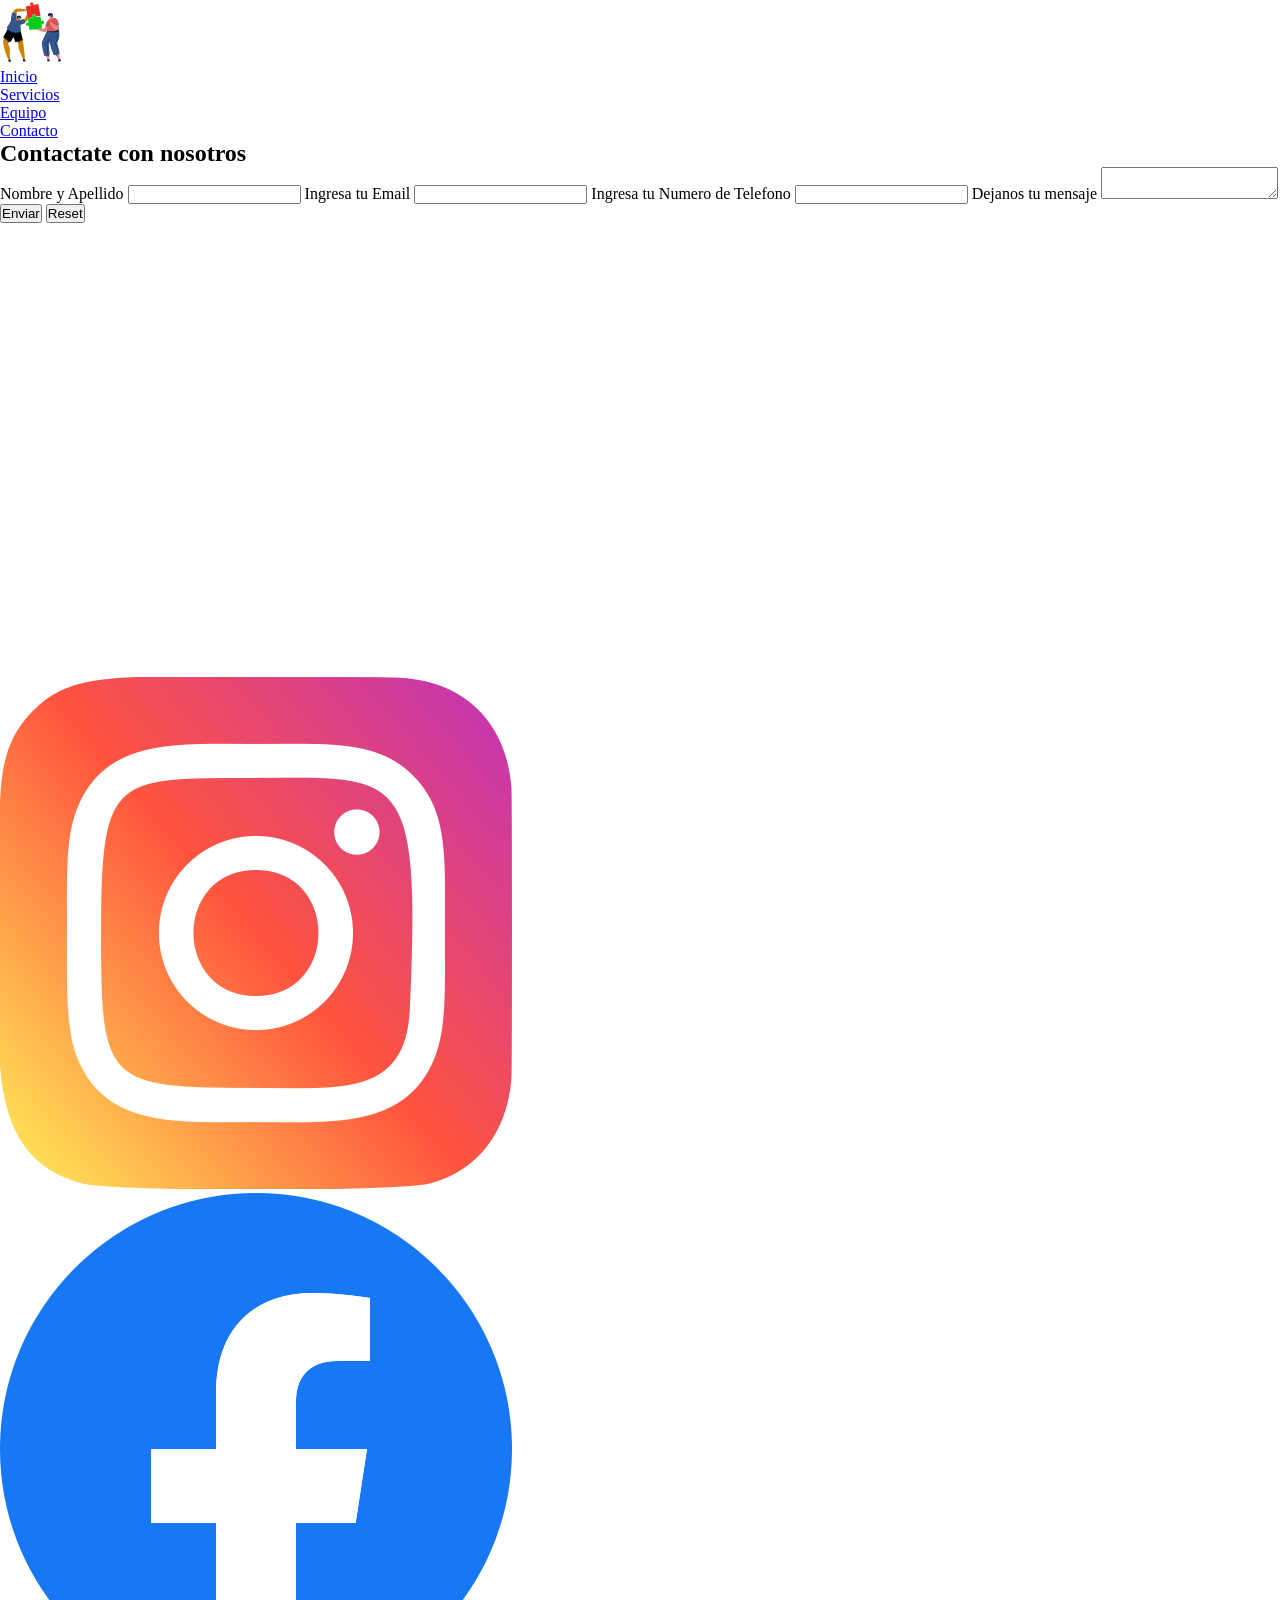
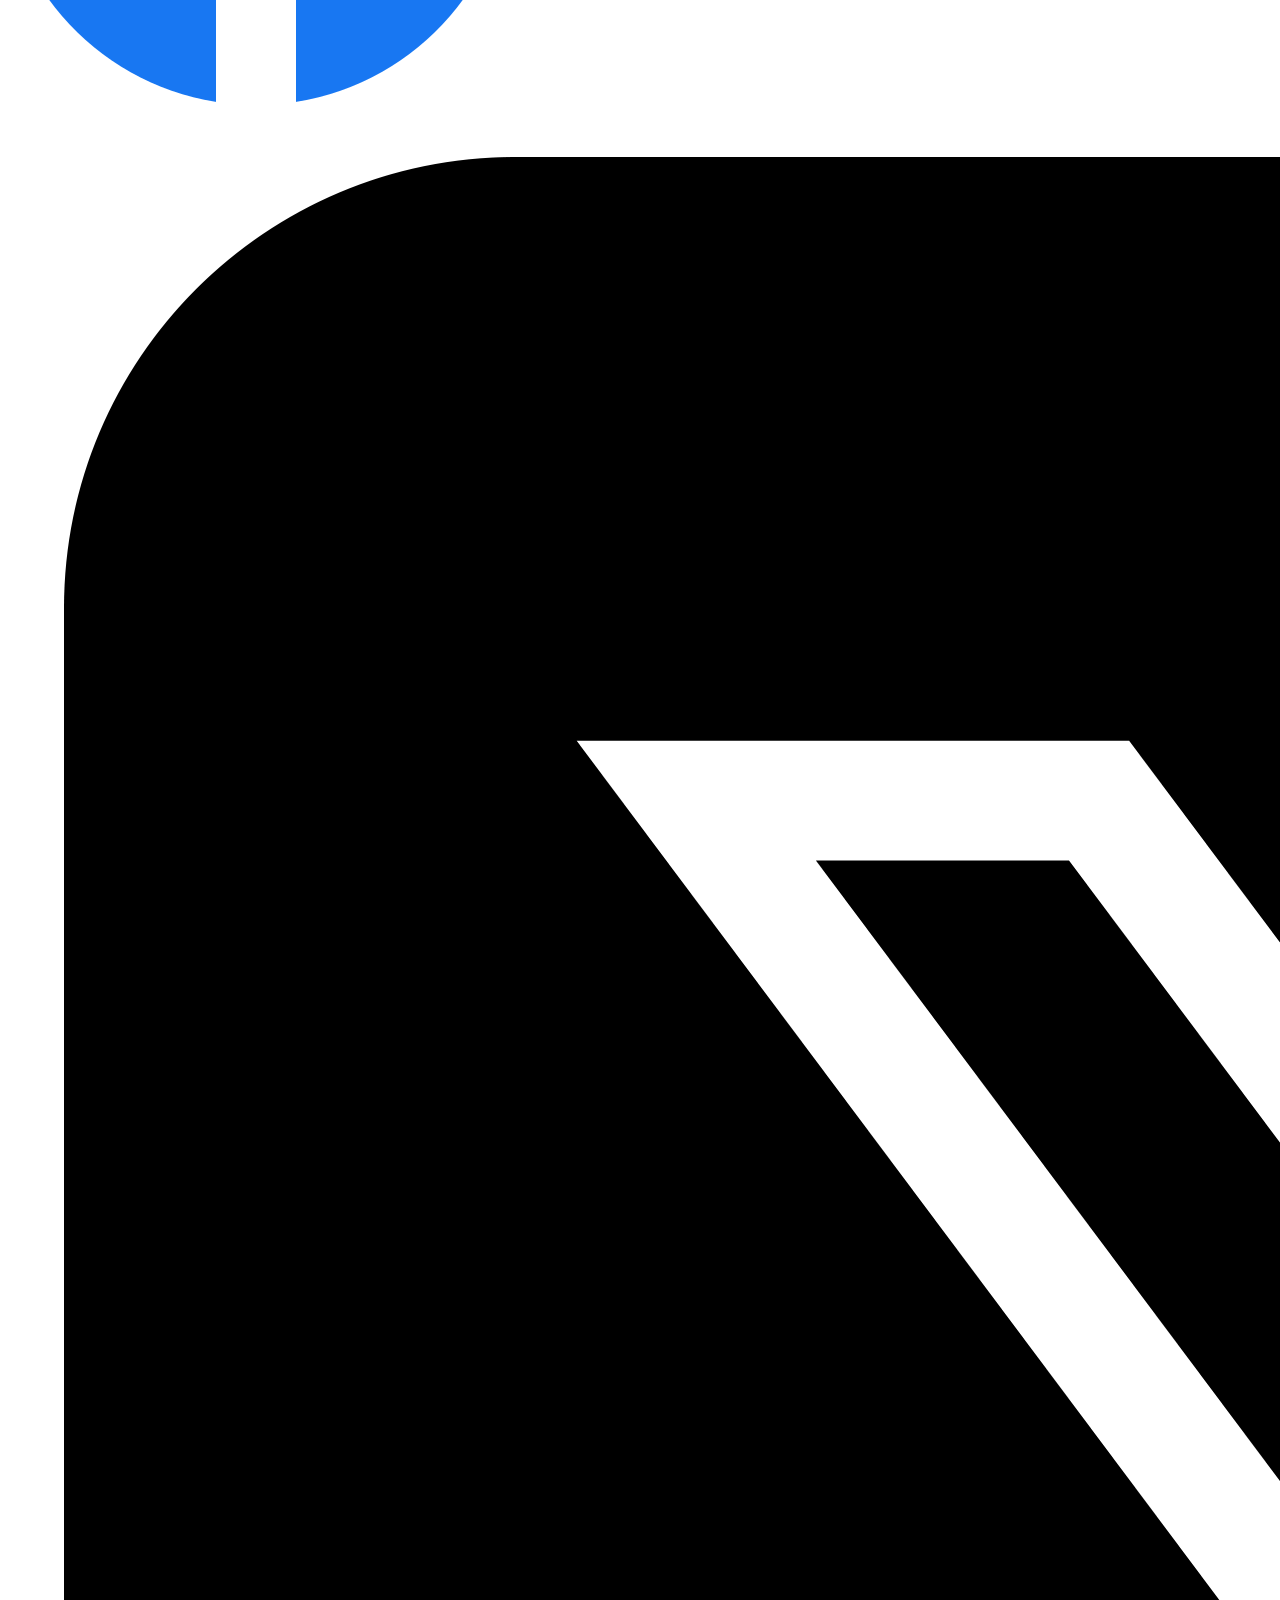
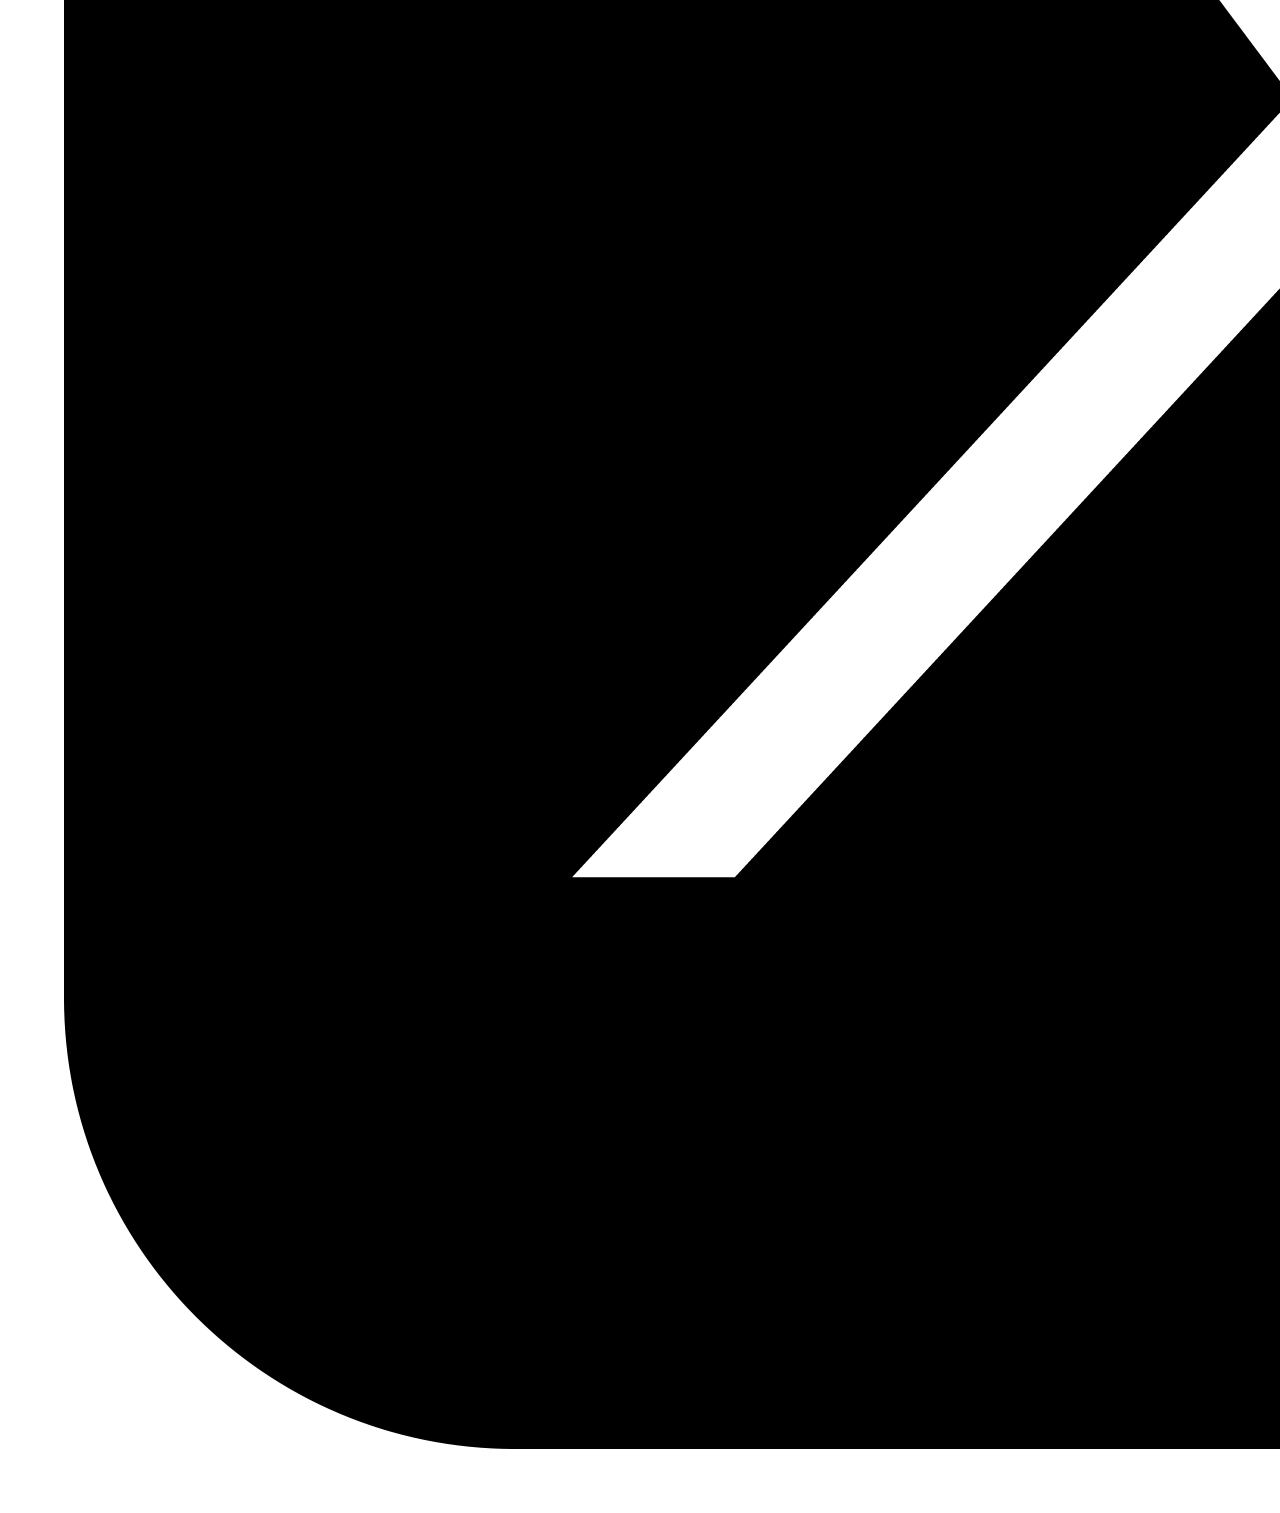
<file: pages/contacto.html>
<!DOCTYPE html>
<html lang="es">
<head>
    <meta charset="UTF-8">
    <meta name="viewport" content="width=device-width, initial-scale=1.0">
    <link rel="stylesheet" href="../styles/style.css">
    <title>Contacto</title>
</head>
<body>
    <header>
        <img src="../assets/img/logo-praxi-to.png" alt="Logo del instituto">
        <nav>
            <ul>
                <li>
                    <a href="../index.html">Inicio</a>
                </li>
                <li>
                    <a href="./servicios.html">Servicios</a>
                </li>                
                <li>
                    <a href="./equipo.html">Equipo</a>
                </li>
                <li>
                    <a href="./contacto.html">Contacto</a>
                </li>
            </ul>
        </nav>
    </header>
    <main>
        <section>
            <h1>Contactate con nosotros</h1>
            <form action="" method="">
                <label for="nombreyapellido">Nombre y Apellido</label>
                <input type="text" id="nombreyapellido" required>
                <label for="tuemail">Ingresa tu Email</label>
                <input type="email" name="email" id="tuemail" required>
                <label for="tunumerodetel">Ingresa tu Numero de Telefono</label>
                <input type="number" id="tunumerodetel" required>
                <label for="mensaje">Dejanos tu mensaje</label>
                <textarea name="mensaje" id="mensaje" required minlength="20"></textarea>
                <button type="button">Enviar</button>
                <input type="reset">
            </form>
        </section>
        <div>
            <iframe src="https://www.google.com/maps/embed?pb=!1m18!1m12!1m3!1d3639.4167906470857!2d-65.2980394!3d-24.192178199999997!2m3!1f0!2f0!3f0!3m2!1i1024!2i768!4f13.1!3m3!1m2!1s0x941b0f455a41f2b7%3A0x6a3ac60d7c38fd73!2sLeandro%20N.%20Alem%20623%2C%20Y4607AGI%20San%20Salvador%20de%20Jujuy%2C%20Jujuy!5e0!3m2!1ses!2sar!4v1791755167022!5m2!1ses!2sar" width="600" height="450" style="border:0;" allowfullscreen="" loading="lazy" referrerpolicy="strict-origin-when-cross-origin"></iframe>
        </div>
    </main>
    <footer>
        <ul>
             <li>
                <a href="https://www.instagram.com/PraxisTO" target="_blank">
                    <img src="../assets/img/instagram.png" alt="visitar nuestra pagina de Instagram" class="logo-instagram" title="Instagram">
                </a>            
            </li>
            <li>
                <a href="https://www.facebook.com/PraxisTO" target="_blank">
                    <img src="../assets/img/facebook.png" alt="visitar nuestra pagina de Facebook" class="logo-facebook" title="Facebook">
                </a>   
            </li>                  
            <li>
                <a href="https://x.com/PraxisTO" target="_blank">
                    <img src="../assets/img/x.png" alt="visitar nuestra pagina de X" class="logo-x" title="X">
                </a>    
            </li>
        </ul>        
    </footer>
</body>
</html>
</file>
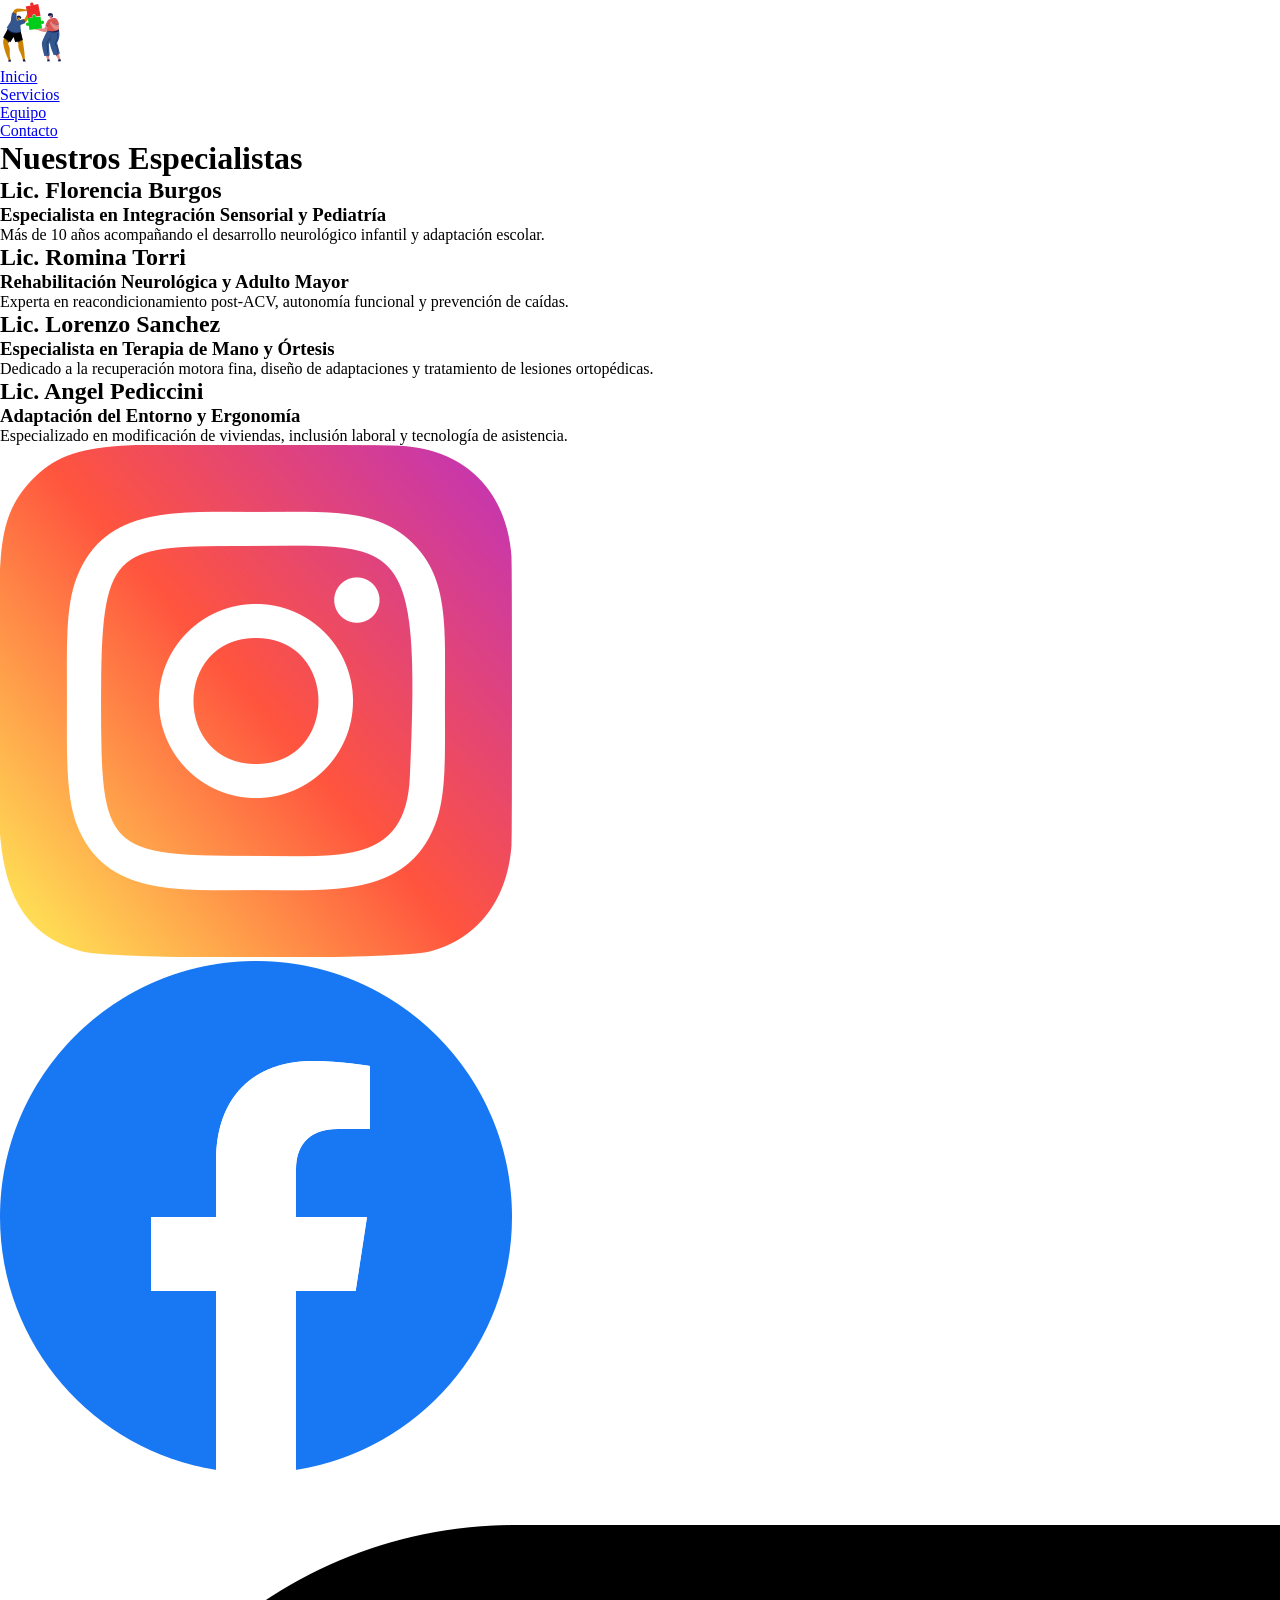
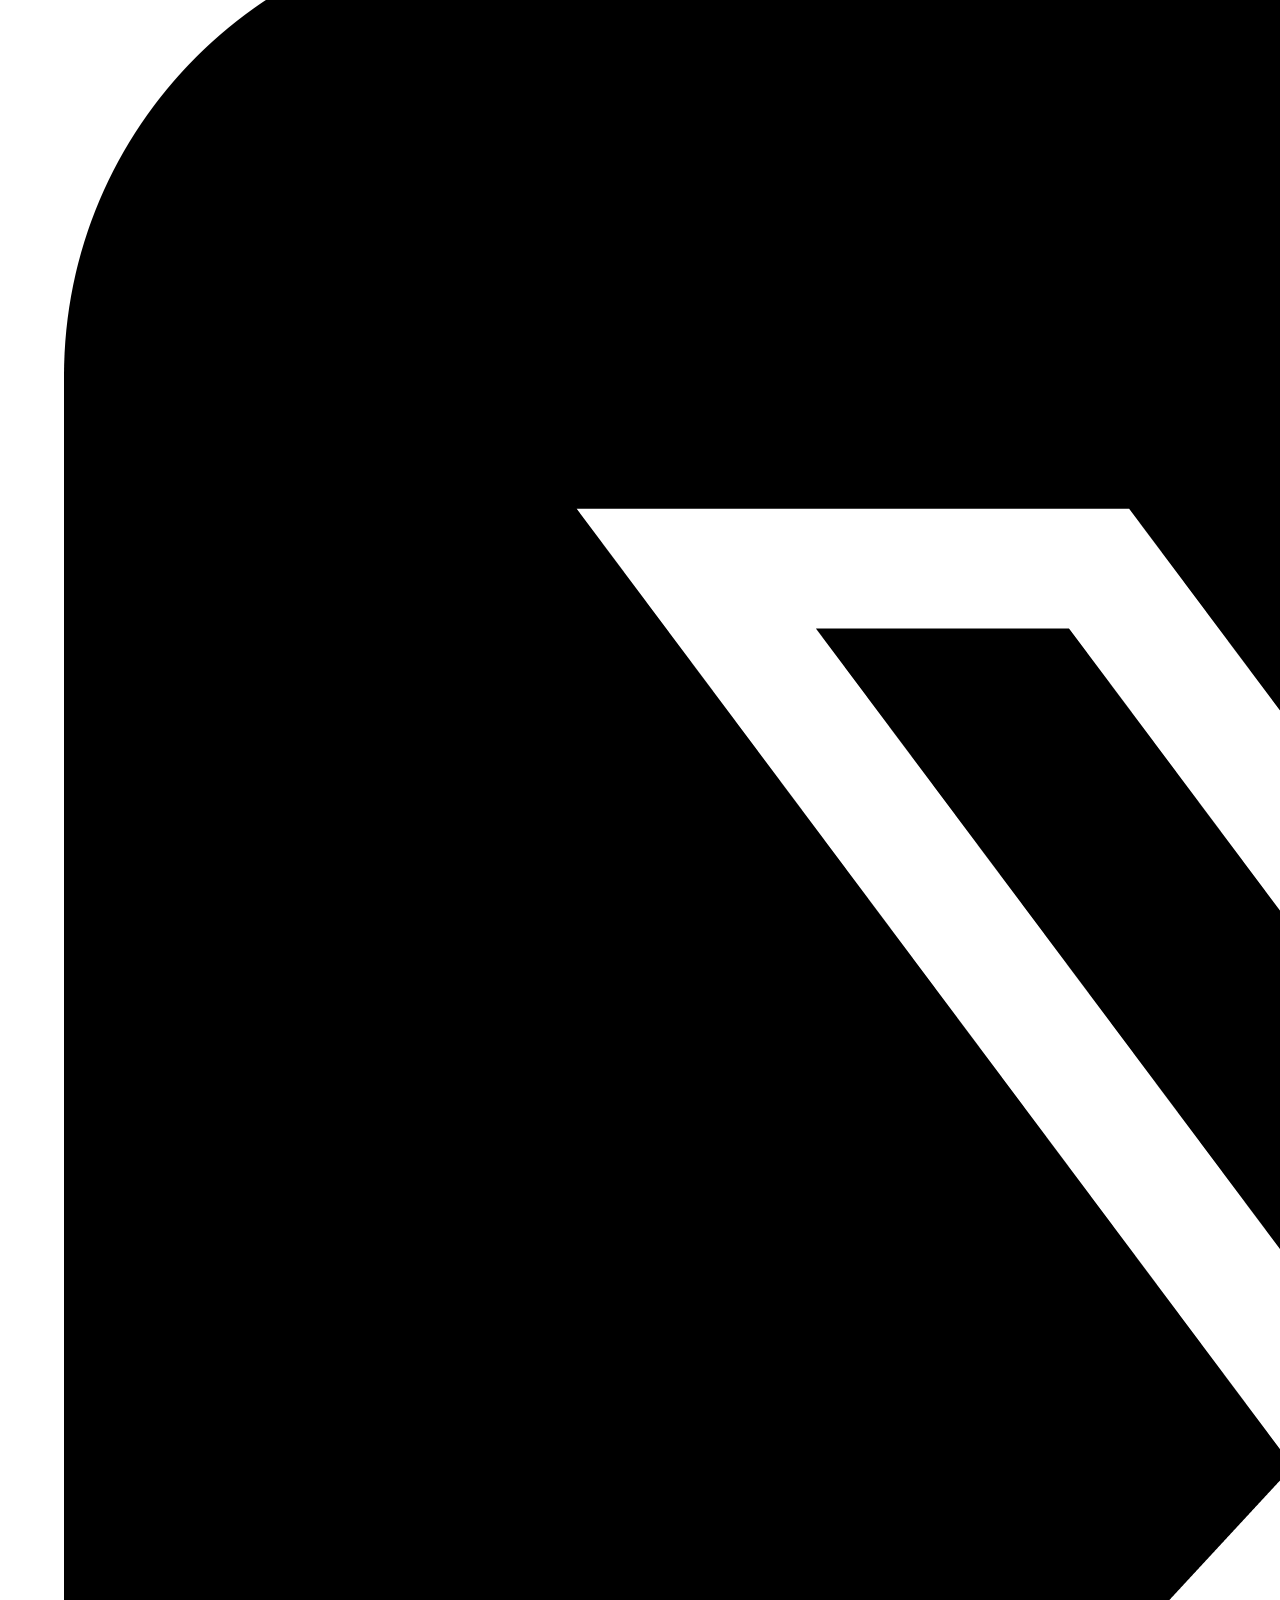
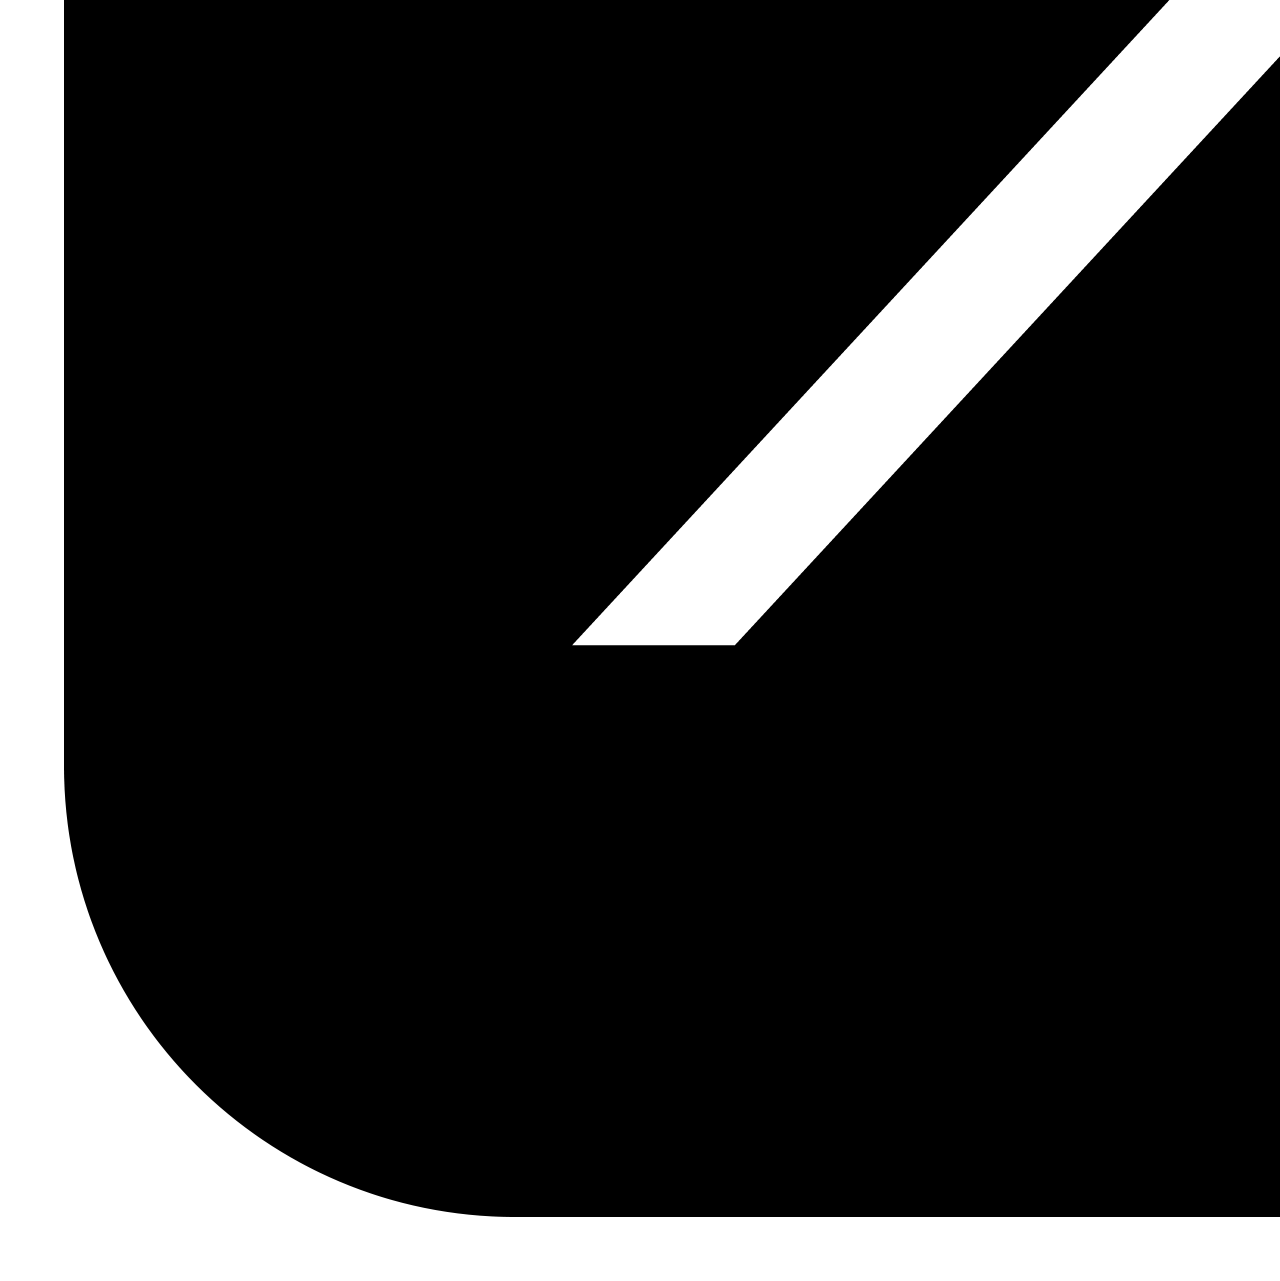
<file: pages/equipo.html>
<!DOCTYPE html>
<html lang="es">
<head>
    <meta charset="UTF-8">
    <meta name="viewport" content="width=device-width, initial-scale=1.0">
    <link rel="stylesheet" href="../styles/style.css">
    <title>Equipo</title>
</head>
<body>
    <header>
        <img src="../assets/img/logo-praxi-to.png" alt="Logo del instituto">
        <nav>
            <ul>
                <li>
                    <a href="../index.html">Inicio</a>
                </li>
                <li>
                    <a href="./servicios.html">Servicios</a>
                </li>                
                <li>
                    <a href="./equipo.html">Equipo</a>
                </li>
                <li>
                    <a href="./contacto.html">Contacto</a>
                </li>
            </ul>
        </nav>
    </header>
    <main>
        <h1>Nuestros Especialistas</h1>
        <div class="lic-burgos">
            <h2>Lic. Florencia Burgos</h2>
            <h3>Especialista en Integración Sensorial y Pediatría</h3>
            <p>Más de 10 años acompañando el desarrollo neurológico infantil y adaptación escolar.</p>
        </div>
        <div class="lic-torri">
            <h2>Lic. Romina Torri</h2>
            <h3>Rehabilitación Neurológica y Adulto Mayor</h3>
            <p>Experta en reacondicionamiento post-ACV, autonomía funcional y prevención de caídas.</p>
        </div>
        <div class="lic-sanchez">
            <h2>Lic. Lorenzo Sanchez</h2>
            <h3>Especialista en Terapia de Mano y Órtesis</h3>
            <p>Dedicado a la recuperación motora fina, diseño de adaptaciones y tratamiento de lesiones ortopédicas.</p>
        </div>
        <div class="lic-pediccini">
            <h2>Lic. Angel Pediccini</h2>
            <h3>Adaptación del Entorno y Ergonomía</h3>
            <p>Especializado en modificación de viviendas, inclusión laboral y tecnología de asistencia.</p>
        </div>
    </main>
    <footer>
         <ul>
             <li>
                <a href="https://www.instagram.com/PraxisTO" target="_blank">
                    <img src="../assets/img/instagram.png" alt="visitar nuestra pagina de Instagram" class="logo-instagram" title="Instagram">
                </a>            
            </li>
            <li>
                <a href="https://www.facebook.com/PraxisTO" target="_blank">
                    <img src="../assets/img/facebook.png" alt="visitar nuestra pagina de Facebook" class="logo-facebook" title="Facebook">
                </a>   
            </li>                  
            <li>
                <a href="https://x.com/PraxisTO" target="_blank">
                    <img src="../assets/img/x.png" alt="visitar nuestra pagina de X" class="logo-x" title="X">
                </a>    
            </li>
        </ul>        
    </footer>
</body>
</html>
</file>
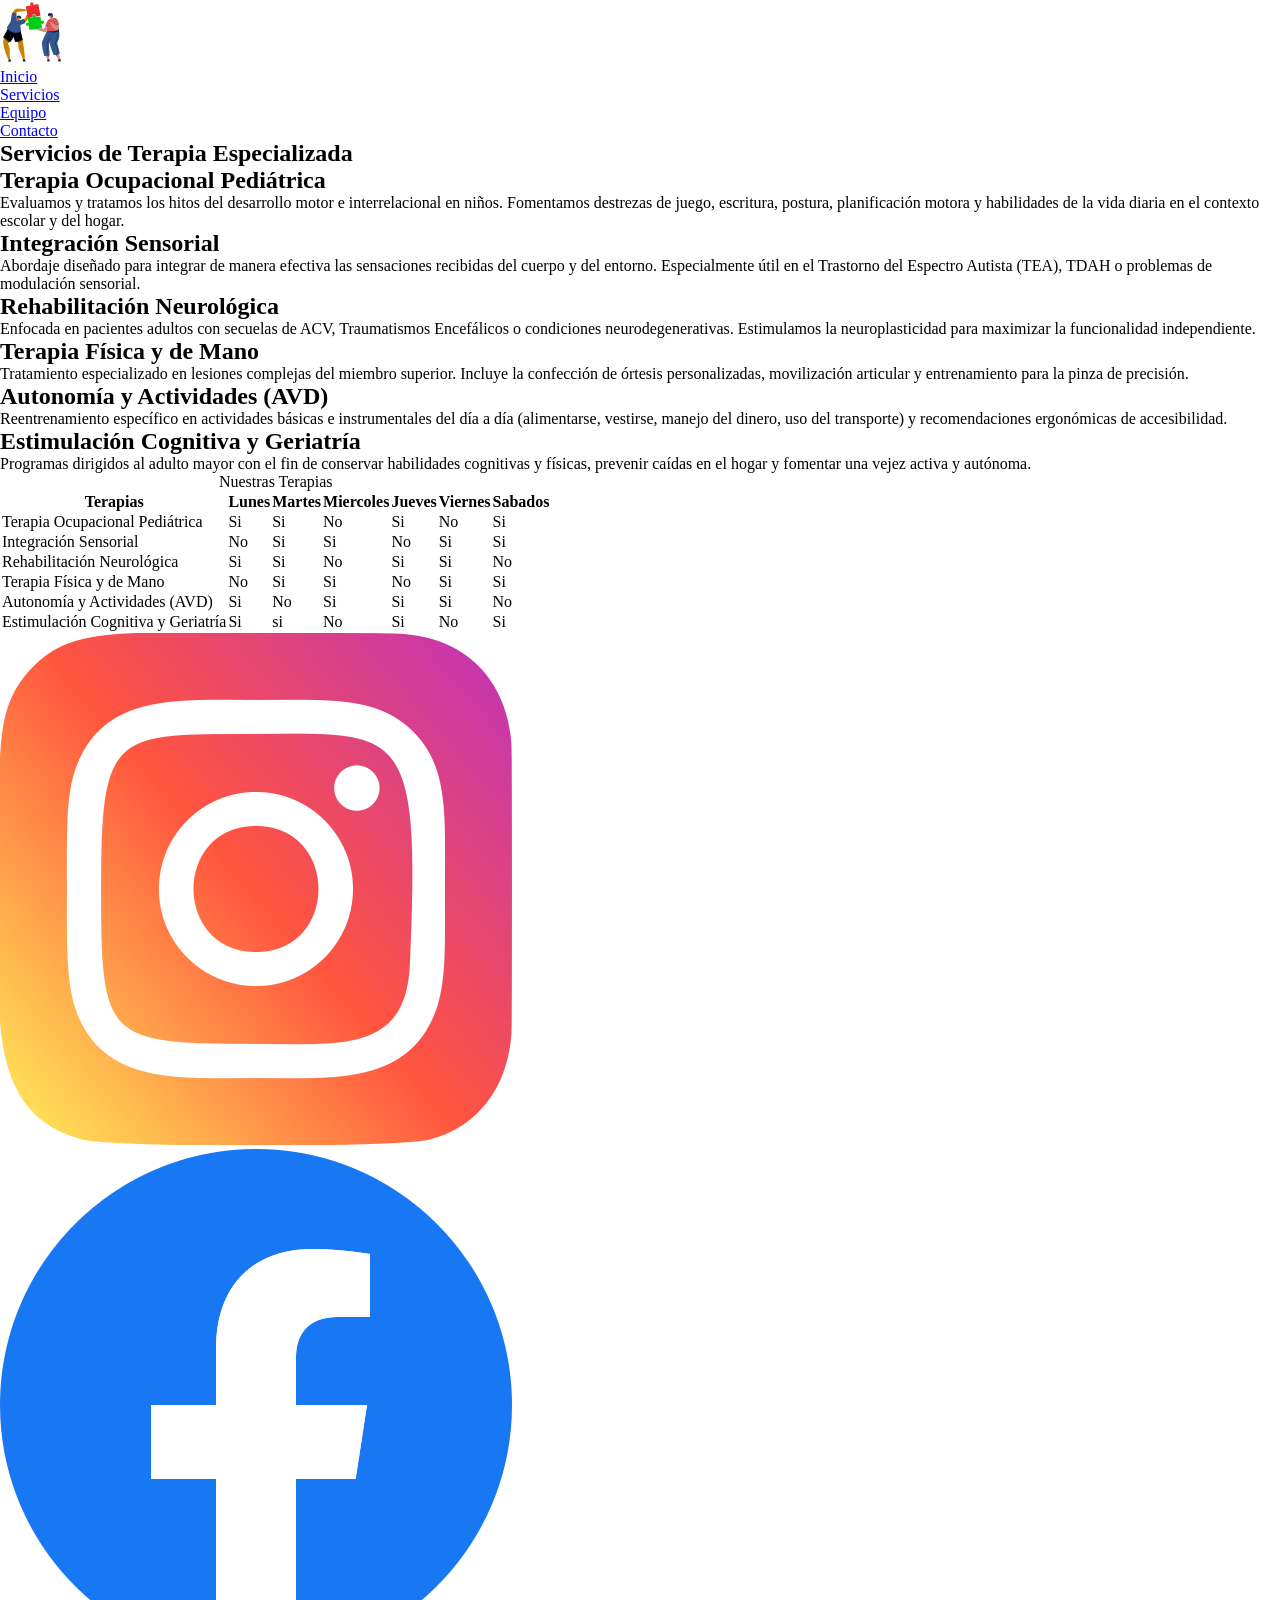
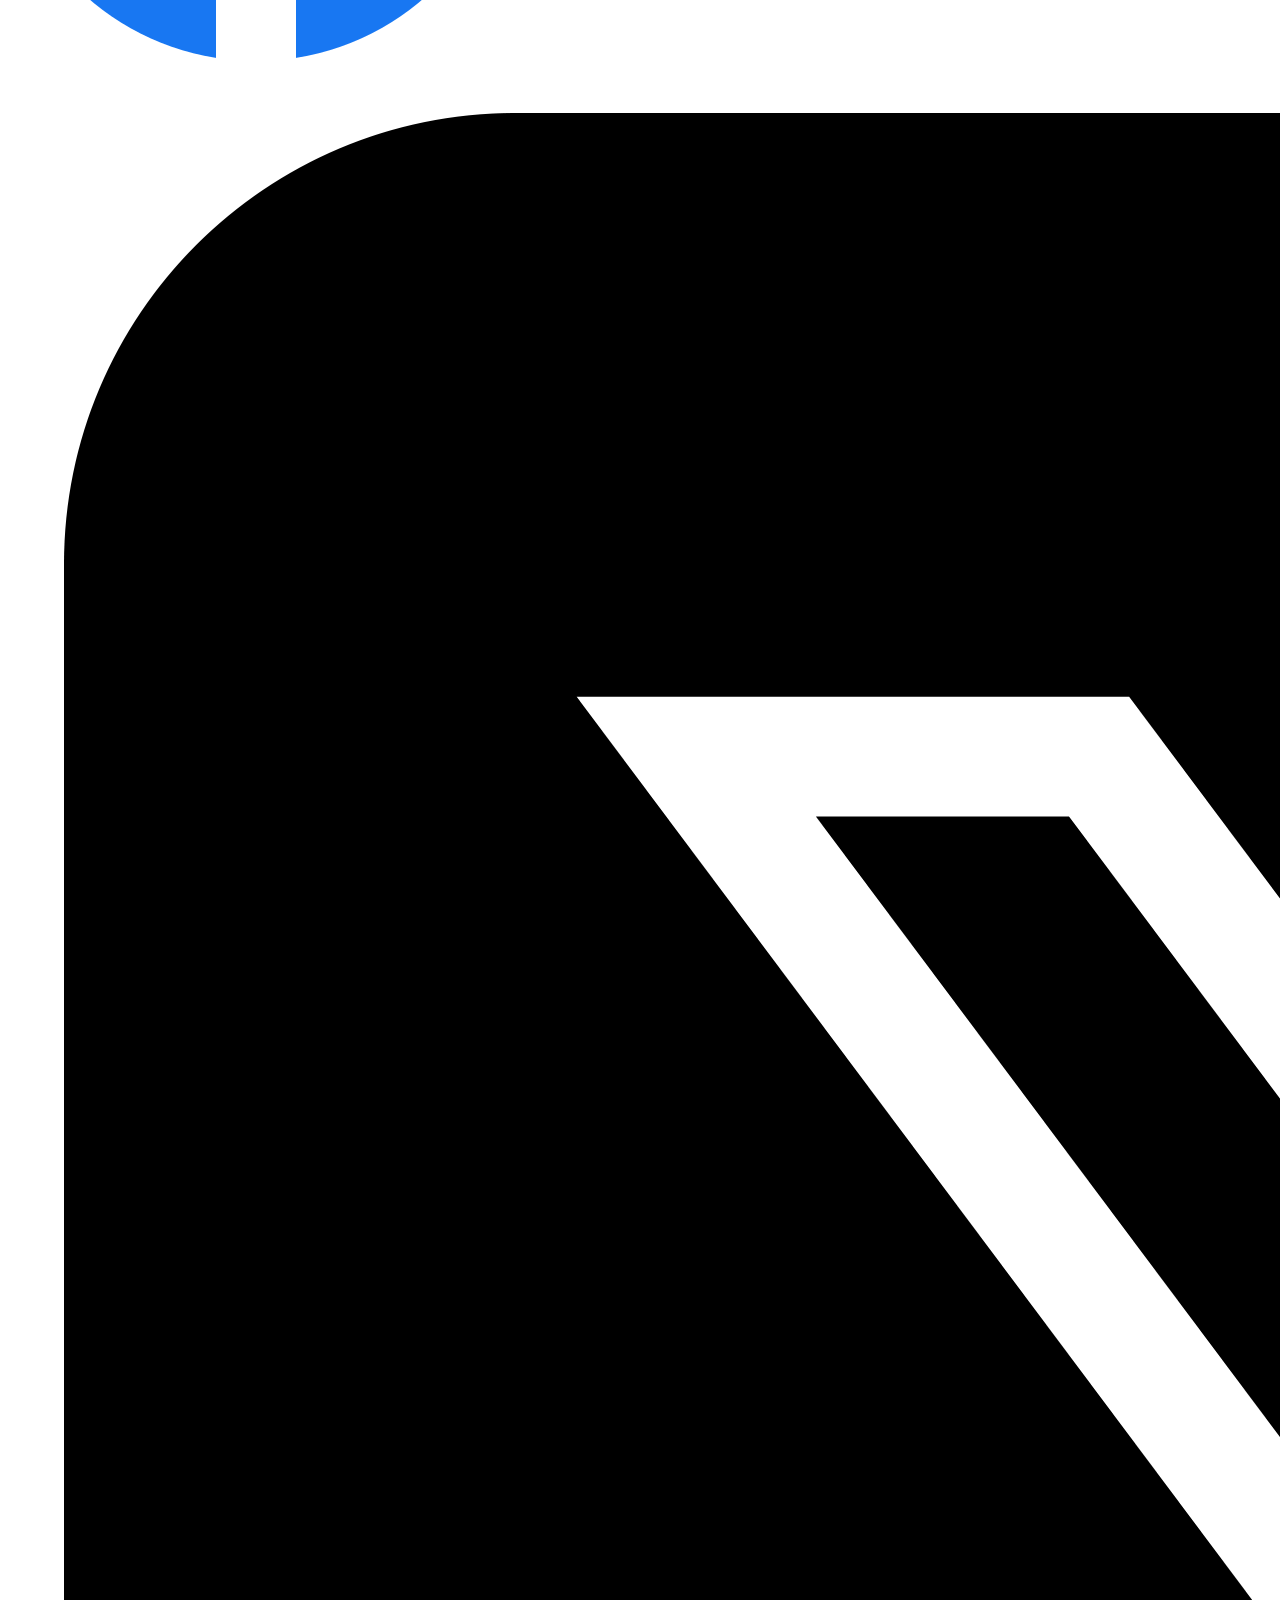
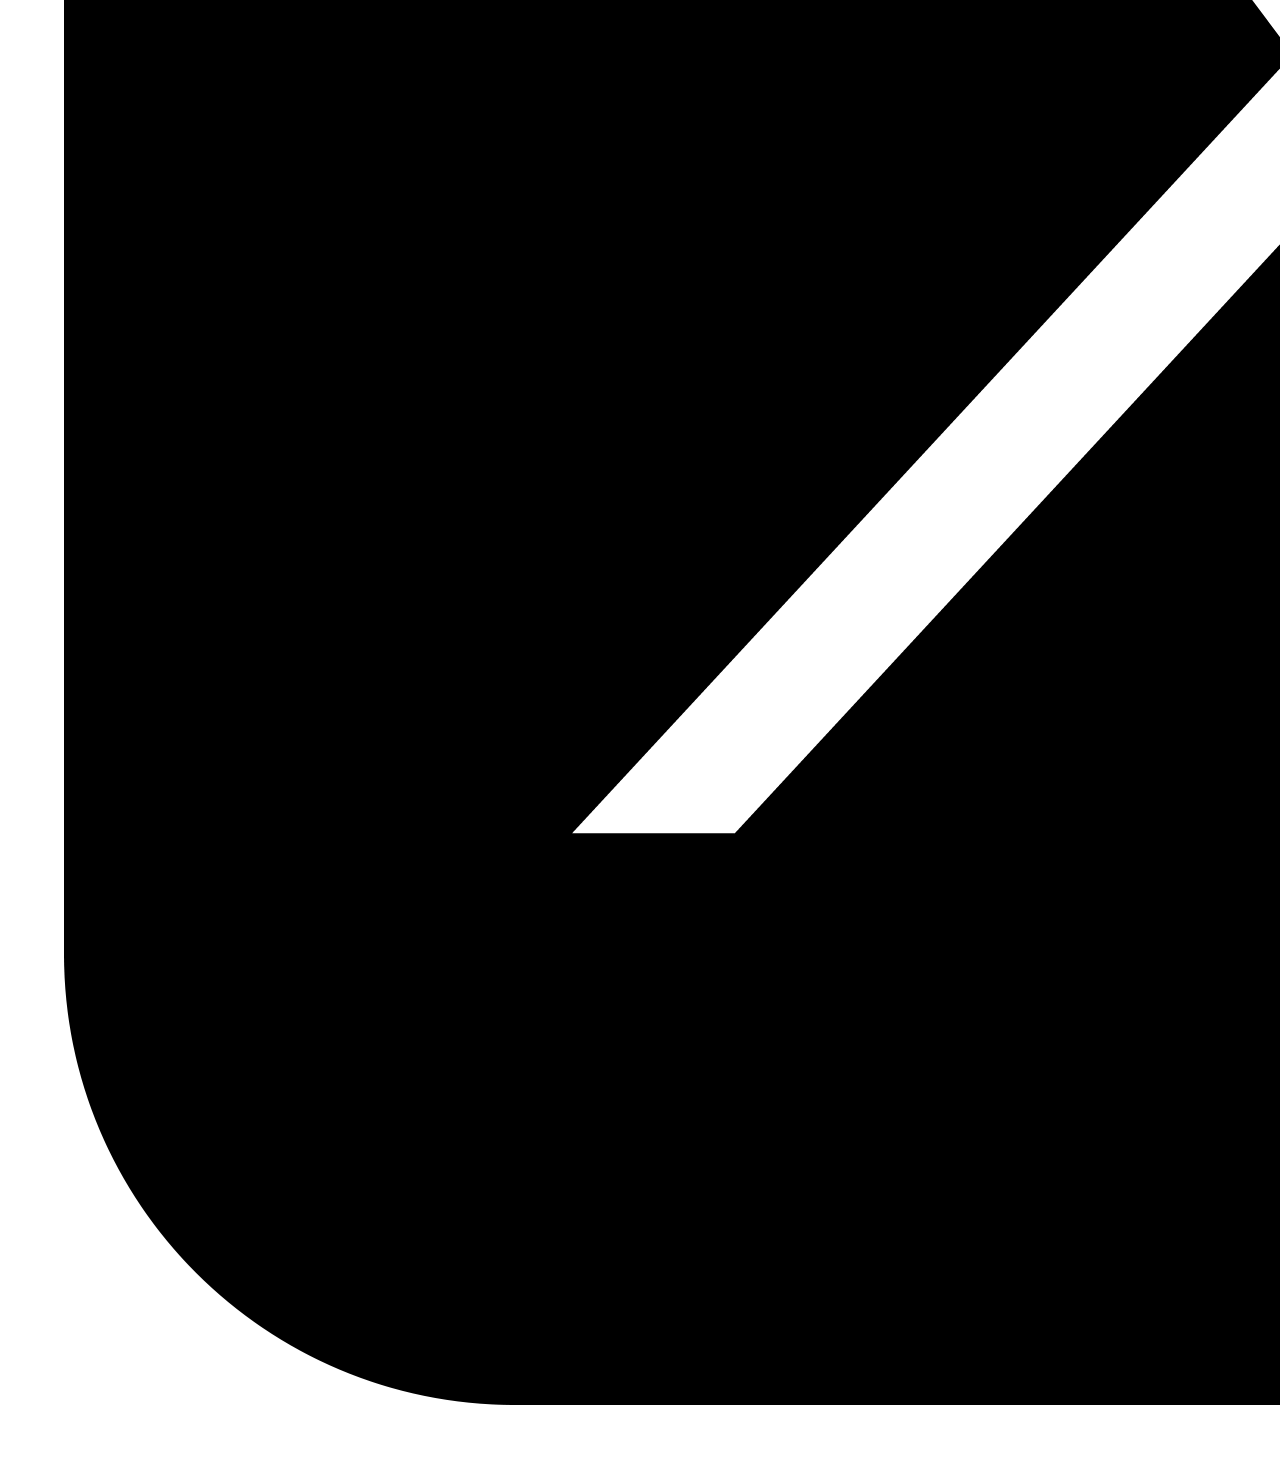
<file: pages/servicios.html>
<!DOCTYPE html>
<html lang="es">
<head>
    <meta charset="UTF-8">
    <meta name="viewport" content="width=device-width, initial-scale=1.0">
    <link rel="stylesheet" href="../styles/style.css">
    <title>Servicios</title>
</head>
<body>
    <header>
        <img src="../assets/img/logo-praxi-to.png" alt="Logo del instituto">
        <nav>
            <ul>
                <li>
                    <a href="../index.html">Inicio</a>
                </li>
                <li>
                    <a href="./servicios.html">Servicios</a>
                </li>                
                <li>
                    <a href="./equipo.html">Equipo</a>
                </li>
                <li>
                    <a href="./contacto.html">Contacto</a>
                </li>
            </ul>
        </nav>
    </header>
    <main>
        <section>
            <h1>Servicios de Terapia Especializada</h1>
            <h2>Terapia Ocupacional Pediátrica</h2>
            <p>Evaluamos y tratamos los hitos del desarrollo motor e interrelacional en niños. Fomentamos destrezas de juego,
                escritura, postura, planificación motora y habilidades de la vida diaria en el contexto escolar y del hogar.</p>
            <h2>Integración Sensorial</h2>
            <p>Abordaje diseñado para integrar de manera efectiva las sensaciones recibidas del cuerpo y del entorno.
                Especialmente útil en el Trastorno del Espectro Autista (TEA), TDAH o problemas de modulación sensorial.</p>
            <h2>Rehabilitación Neurológica</h2>
            <p>Enfocada en pacientes adultos con secuelas de ACV, Traumatismos Encefálicos o condiciones neurodegenerativas.
                Estimulamos la neuroplasticidad para maximizar la funcionalidad independiente.</p>
            <h2>Terapia Física y de Mano</h2>
            <p>Tratamiento especializado en lesiones complejas del miembro superior. Incluye la confección de órtesis
                personalizadas, movilización articular y entrenamiento para la pinza de precisión.</p>
            <h2>Autonomía y Actividades (AVD)</h2>
            <p>Reentrenamiento específico en actividades básicas e instrumentales del día a día (alimentarse, vestirse, manejo
                del dinero, uso del transporte) y recomendaciones ergonómicas de accesibilidad.</p>
            <h2>Estimulación Cognitiva y Geriatría</h2>
            <p>Programas dirigidos al adulto mayor con el fin de conservar habilidades cognitivas y físicas, prevenir caídas en
                el hogar y fomentar una vejez activa y autónoma.</p>
        </section>
        <section>
            <table>
                <caption>Nuestras Terapias</caption>
                <thead>
                    <tr>
                        <th scope="col">Terapias</th>
                        <th scope="col">Lunes</th>
                        <th scope="col">Martes</th>
                        <th scope="col">Miercoles</th>
                        <th scope="col">Jueves</th>
                        <th scope="col">Viernes</th>
                        <th scope="col">Sabados</th>
                    </tr>
                </thead>
                <tbody>
                    <tr>
                        <td>Terapia Ocupacional Pediátrica</td>
                        <td>Si</td>
                        <td>Si</td>
                        <td>No</td>
                        <td>Si</td>
                        <td>No</td>
                        <td>Si</td>
                    </tr>
                    <tr>
                        <td>Integración Sensorial</td>
                        <td>No</td>
                        <td>Si</td>
                        <td>Si</td>
                        <td>No</td>
                        <td>Si</td>
                        <td>Si</td>
                    </tr>
                    <tr>
                        <td>Rehabilitación Neurológica</td>
                        <td>Si</td>
                        <td>Si</td>
                        <td>No</td>
                        <td>Si</td>
                        <td>Si</td>
                        <td>No</td>
                    </tr>
                    <tr>
                        <td>Terapia Física y de Mano</td>
                        <td>No</td>
                        <td>Si</td>
                        <td>Si</td>
                        <td>No</td>
                        <td>Si</td>
                        <td>Si</td>
                    </tr>
                    <tr>
                        <td>Autonomía y Actividades (AVD)</td>
                        <td>Si</td>
                        <td>No</td>
                        <td>Si</td>
                        <td>Si</td>
                        <td>Si</td>
                        <td>No</td>
                    </tr>
                    <tr>
                        <td>Estimulación Cognitiva y Geriatría</td>
                        <td>Si</td>
                        <td>si</td>
                        <td>No</td>
                        <td>Si</td>
                        <td>No</td>
                        <td>Si</td>
                    </tr>
                </tbody>
            </table>
        </section>
    </main>
    <footer>       
         <ul>
             <li>
                <a href="https://www.instagram.com/PraxisTO" target="_blank">
                    <img src="../assets/img/instagram.png" alt="visitar nuestra pagina de Instagram" class="logo-instagram" title="Instagram">
                </a>            
            </li>
            <li>
                <a href="https://www.facebook.com/PraxisTO" target="_blank">
                    <img src="../assets/img/facebook.png" alt="visitar nuestra pagina de Facebook" class="logo-facebook" title="Facebook">
                </a>   
            </li>                  
            <li>
                <a href="https://x.com/PraxisTO" target="_blank">
                    <img src="../assets/img/x.png" alt="visitar nuestra pagina de X" class="logo-x" title="X">
                </a>    
            </li>
        </ul>        
    </footer>
</body>
</html>
</file>
<file: styles/style.css>
/* reset */
*{
    margin: 0;
    padding: 0;
    box-sizing: border-box ;
}
</file>
